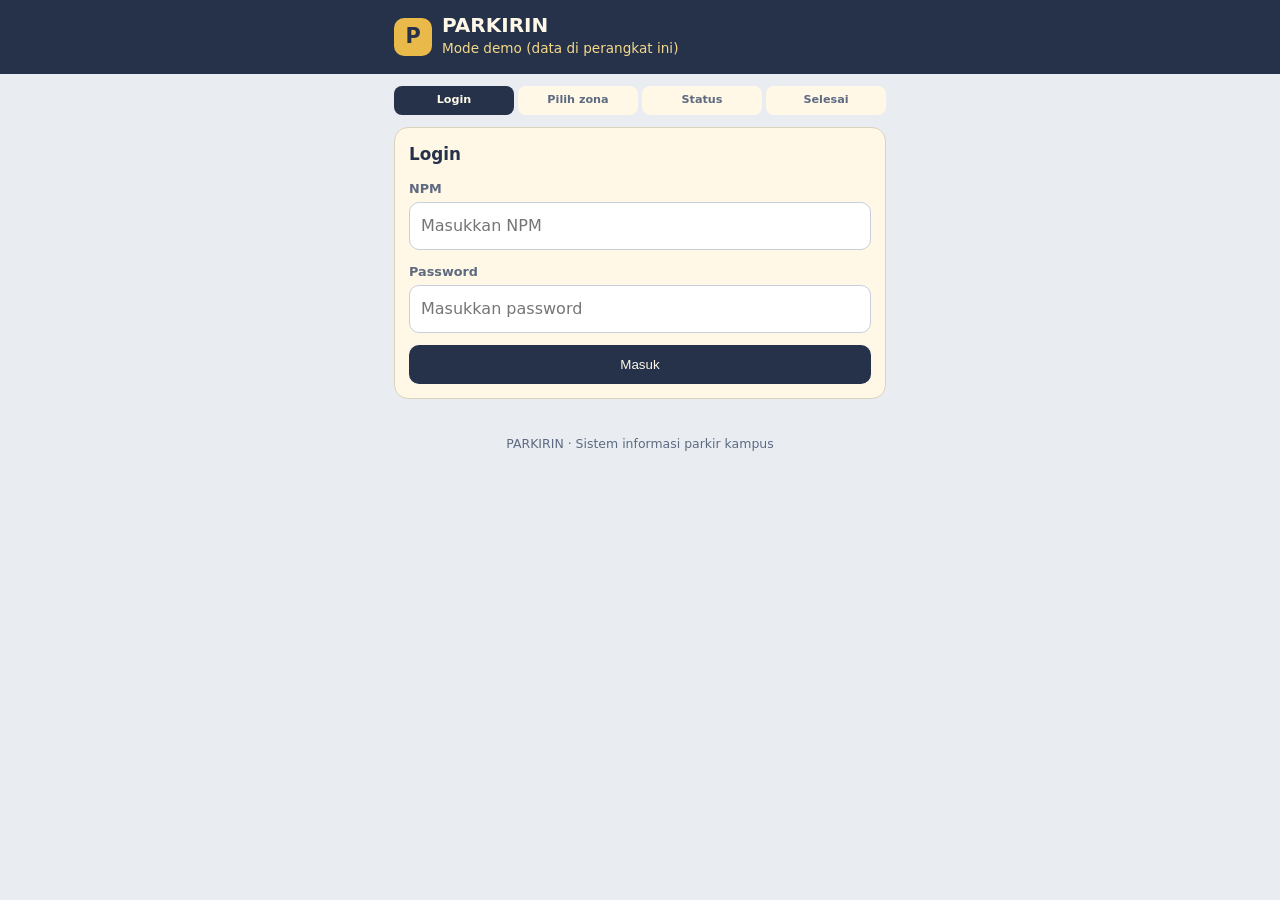
<file: index.html>
<!DOCTYPE html>
<html lang="id">
  <head>
    <meta charset="UTF-8" />
    <meta name="viewport" content="width=device-width, initial-scale=1.0, viewport-fit=cover" />
    <meta name="theme-color" content="#25324A" />
    <title>PARKIRIN</title>
    <link rel="manifest" href="manifest.json" />
    <link rel="icon" href="icon.svg" type="image/svg+xml" />
    <link rel="stylesheet" href="css/style.css" />
  </head>
  <body>
    <header class="topbar">
      <div class="brand">
        <span class="logo">P</span>
        <div>
          <h1>PARKIRIN</h1>
          <small id="modeInfo">Memuat...</small>
        </div>
      </div>
      <button id="btnKeluar" class="btn-ghost" hidden>Keluar</button>
    </header>

    <ol class="steps" id="steps"></ol>

    <!-- Seluruh layar (login, pilih zona, status, selesai) digambar ke sini oleh js/app.js -->
    <main id="app" class="app"></main>

    <footer>PARKIRIN · Sistem informasi parkir kampus</footer>

    <script type="module" src="js/app.js"></script>
  </body>
</html>
</file>
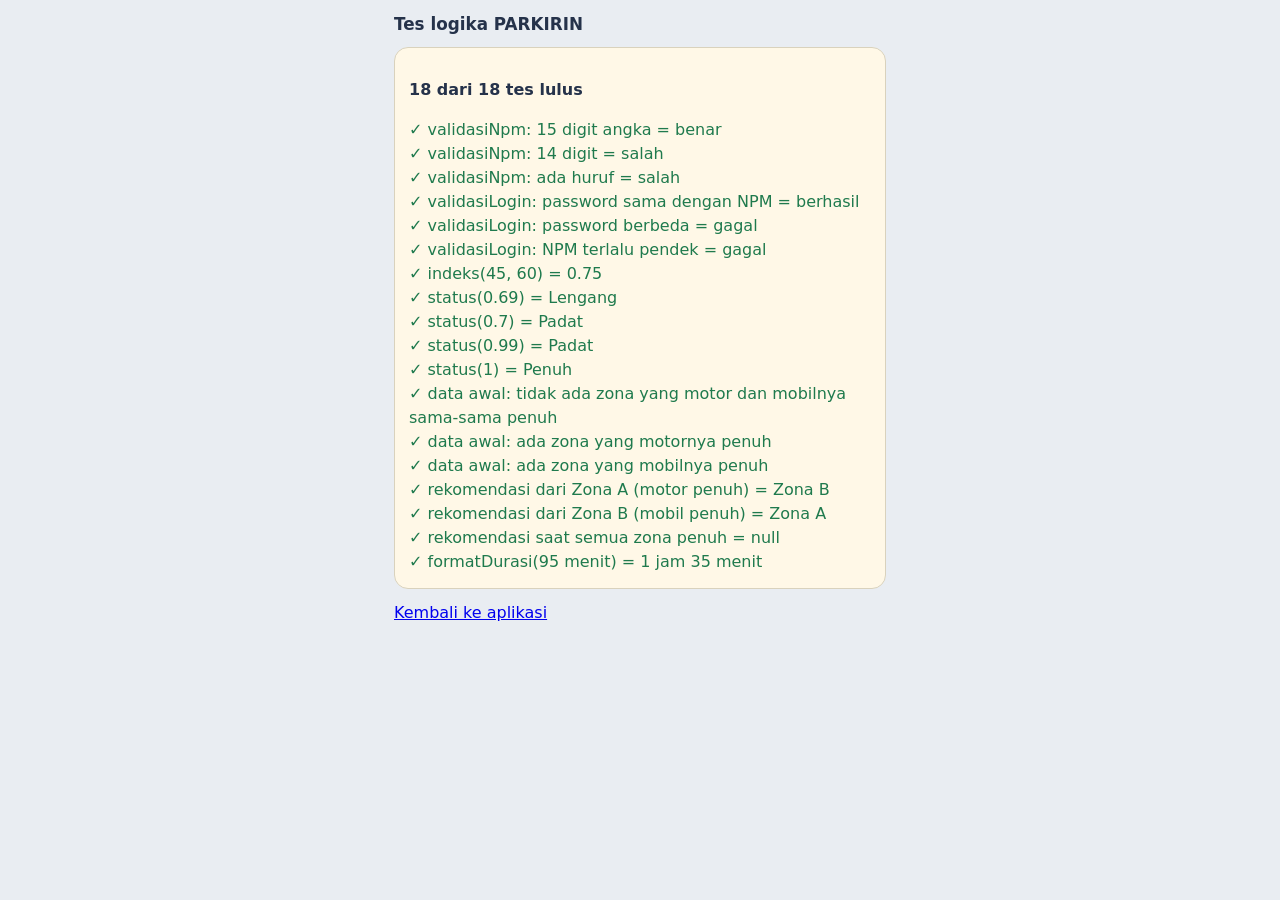
<file: tes.html>
<!DOCTYPE html>
<html lang="id">
  <head>
    <meta charset="UTF-8" />
    <meta name="viewport" content="width=device-width, initial-scale=1.0" />
    <title>Tes Logika PARKIRIN</title>
    <link rel="stylesheet" href="css/style.css" />
  </head>
  <body>
    <main class="app">
      <h2>Tes logika PARKIRIN</h2>
      <div class="card" id="hasil"></div>
      <a href="index.html">Kembali ke aplikasi</a>
    </main>
    <script type="module">
      import { jalankanTes } from "./js/tes.js";
      const hasil = jalankanTes();
      const lulus = hasil.filter((h) => h.lulus).length;
      document.getElementById("hasil").innerHTML =
        `<p><b>${lulus} dari ${hasil.length} tes lulus</b></p>` +
        hasil.map((h) => `<div class="${h.lulus ? "ok" : "bad"}">${h.lulus ? "✓" : "✗"} ${h.nama}</div>`).join("");
    </script>
  </body>
</html>
</file>
<file: css/style.css>
/* ===== Palet warna PARKIRIN: #25324A #E9B949 #F5D98A #FFF8E7 #E9EDF2 ===== */
:root {
  --navy: #25324a; --gold: #e9b949; --gold-soft: #f5d98a; --cream: #fff8e7; --mist: #e9edf2;
  --bg: var(--mist); --card: var(--cream); --ink: #25324a; --mut: #5d6a80; --line: #d9d2bd;
  --ok: #1f7a4d; --warn: #b26a00; --bad: #b3382c; --r: 14px;
}
* { box-sizing: border-box; }
body {
  margin: 0; background: var(--bg); color: var(--ink);
  font: 16px/1.5 system-ui, -apple-system, "Segoe UI", Roboto, sans-serif;
  padding-bottom: env(safe-area-inset-bottom);
}
h1 { font-size: 1.25rem; margin: 0; line-height: 1.1; }
h2 { font-size: 1.05rem; margin: 0 0 10px; }
small, .mut { color: var(--mut); font-size: 0.85rem; }

/* ===== Header dan langkah ===== */
.topbar {
  background: var(--navy); color: var(--cream);
  padding: calc(14px + env(safe-area-inset-top)) max(14px, calc((100% - 492px) / 2)) 14px;
  display: flex; justify-content: space-between; align-items: center;
}
.topbar small { color: var(--gold-soft); }
.brand { display: flex; gap: 10px; align-items: center; }
.logo { width: 38px; height: 38px; border-radius: 10px; background: var(--gold); color: var(--navy); display: grid; place-items: center; font-weight: 800; font-size: 1.3rem; }
.steps { max-width: 520px; margin: 12px auto 0; padding: 0 14px; list-style: none; display: flex; gap: 4px; }
.steps li { flex: 1; text-align: center; font-size: 0.7rem; font-weight: 700; padding: 6px 2px; border-radius: 8px; background: var(--cream); color: var(--mut); }
.steps li.on { background: var(--navy); color: var(--cream); }
.steps li.done { background: var(--gold-soft); color: var(--navy); }
.app { max-width: 520px; margin: 0 auto; padding: 12px 14px 24px; }
footer { text-align: center; color: var(--mut); font-size: 0.78rem; padding: 0 14px 24px; }

/* ===== Komponen ===== */
.card { background: var(--card); border: 1px solid var(--line); border-radius: var(--r); padding: 14px; margin-bottom: 12px; }
label { display: block; font-weight: 600; font-size: 0.8rem; color: var(--mut); margin: 12px 0 4px; }
input, select { width: 100%; font: inherit; padding: 11px; border: 1px solid #c6cfdb; border-radius: 10px; background: #fff; color: var(--ink); }
input:focus, select:focus { outline: 2px solid var(--gold); outline-offset: 1px; border-color: var(--gold); }
.btn { width: 100%; margin-top: 12px; padding: 12px 16px; border: 0; border-radius: 10px; background: var(--navy); color: var(--cream); font: 600 0.95rem inherit; cursor: pointer; }
.btn:active { transform: scale(0.98); }
.btn[disabled] { opacity: 0.5; cursor: not-allowed; }
.btn-alt { background: transparent; color: var(--navy); border: 2px solid var(--navy); }
.btn-ghost { background: none; border: 1px solid var(--gold-soft); color: var(--cream); border-radius: 8px; padding: 6px 12px; font: 600 0.85rem inherit; cursor: pointer; }
.seg { display: flex; gap: 8px; }
.seg button { flex: 1; padding: 11px; border: 1px solid #c6cfdb; background: #fff; color: var(--ink); border-radius: 10px; font: 600 0.9rem inherit; cursor: pointer; }
.seg button.on { background: var(--navy); color: var(--cream); border-color: var(--navy); }
.row { display: flex; justify-content: space-between; align-items: center; gap: 8px; }
.tag { font-weight: 700; font-size: 0.75rem; padding: 2px 10px; border-radius: 999px; border: 1px solid currentColor; white-space: nowrap; }
.ok { color: var(--ok); } .warn { color: var(--warn); } .bad { color: var(--bad); }
.bar { height: 10px; border-radius: 6px; background: #e4dcc3; overflow: hidden; margin: 8px 0 4px; }
.bar i { display: block; height: 100%; background: currentColor; transition: width 0.4s; }
.zona { margin-bottom: 12px; }
.zona .nama { color: var(--ink); font-size: 0.92rem; }
.rec { border: 2px solid var(--gold); border-radius: var(--r); padding: 12px; margin-bottom: 12px; background: var(--gold-soft); }
.err { color: var(--bad); font-size: 0.9rem; margin: 10px 0 0; font-weight: 600; }
.center { text-align: center; }
.check { width: 72px; height: 72px; border-radius: 50%; background: var(--ok); color: #fff; display: grid; place-items: center; font-size: 2.2rem; margin: 6px auto 10px; }
</file>
